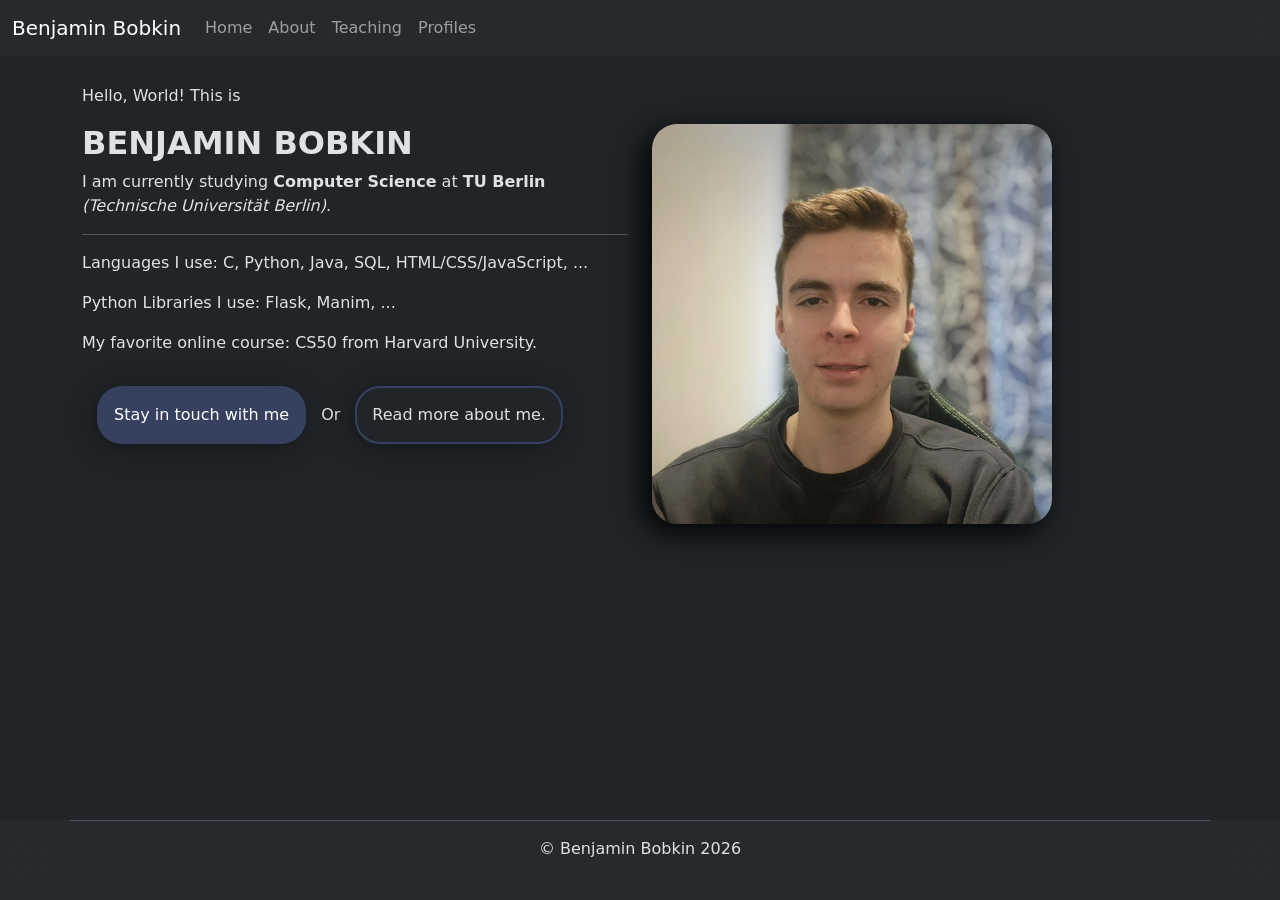
<file: docs/index.html>
<!DOCTYPE html>

<html lang="en" data-bs-theme="dark">
    <head>
        <link href="https://cdn.jsdelivr.net/npm/bootstrap@5.3.8/dist/css/bootstrap.min.css" rel="stylesheet" integrity="sha384-sRIl4kxILFvY47J16cr9ZwB07vP4J8+LH7qKQnuqkuIAvNWLzeN8tE5YBujZqJLB" crossorigin="anonymous">
        <script src="https://code.jquery.com/jquery-3.5.1.slim.min.js" integrity="sha384-DfXdz2htPH0lsSSs5nCTpuj/zy4C+OGpamoFVy38MVBnE+IbbVYUew+OrCXaRkfj" crossorigin="anonymous"></script>
        <script src="https://cdn.jsdelivr.net/npm/bootstrap@5.3.8/dist/js/bootstrap.bundle.min.js" integrity="sha384-FKyoEForCGlyvwx9Hj09JcYn3nv7wiPVlz7YYwJrWVcXK/BmnVDxM+D2scQbITxI" crossorigin="anonymous"></script>
        <link href="./static/styles.css" rel="stylesheet">

        <meta charset="utf-8">
        <meta name="viewport" content="width=device-width, initial-scale=1">
        <meta name="google-site-verification" content="f1Y95Fkr9N5ajHwKILg1iPdX_GPcLLiBWjdknBeHPIQ" />
        <meta name="description" content="
Portfolio of Benjamin Bobkin, a Computer Science student and tutor (UTA) at TU Berlin. Learn all about him here or visit his GitHub or LinkedIn
">

        <title>Benjamin Bobkin - 
    Homepage
</title>

        <link rel="icon" type="image/x-icon" href="./static/favicon.ico">

    </head>
    <body class="d-flex flex-column min-vh-100">
        <!-- Header/Navbar -->
        <header>
            <nav class="navbar navbar-expand-lg fixed-top" data-bs-theme="dark">
               <div class="container-fluid">
                   <a class="navbar-brand" href="index">Benjamin Bobkin</a>
                   <button class="navbar-toggler" type="button" data-bs-toggle="collapse" data-bs-target="#navbarSupportedContent" aria-controls="navbarSupportedContent" aria-expanded="false" aria-label="Toggle navigation">
                       <span class="navbar-toggler-icon"></span>
                   </button>
                   <div class="collapse navbar-collapse" id="navbarSupportedContent">
                       <ul class="navbar-nav me-auto mb-2 mb-lg-0">
   
                           <li class="nav-item">
                           <a class="nav-link" aria-current="page" href="index">Home</a>
                           </li>
   
                           <li class="nav-item">
                           <a class="nav-link" href="about">About</a>
                           </li>

                           <li class="nav-item">
                           <a class="nav-link" href="teaching">Teaching</a>
                           </li>
   
                           <li class="nav-item">
                           <a class="nav-link" href="profiles">Profiles</a>
                           </li>
   
                       </ul>
                   </div>
               </div>
           </nav>
        </header>

        <main class="flex-grow-1 container py-5">
            

    <p>Hello, World! This is</p>

    <div class="row">
        <div class="col-md-6">
            <h2><b>
                BENJAMIN BOBKIN
            </b></h2>

            <p>
                I am currently studying <b>Computer Science</b> at <b>TU Berlin</b> <i>(Technische Universität Berlin)</i>.
            </p>

            <hr >

            
            <p>
                Languages I use: C, Python, Java, SQL, HTML/CSS/JavaScript, ...
            </p>
            <p>
                Python Libraries I use: Flask, Manim, ...
            </p>
            <p>
                My favorite online course: CS50 from Harvard University.
            </p>

            <div class="two-or-buttons d-flex flex-column flex-sm-row align-items-center justify-content-start">
                <a href="profiles">
                    <button class="beautiful-button">
                        Stay in touch with me
                    </button>
                </a>
    
                <span class="separator">Or</span>
                
                <a href="about">
                    <button class="beautiful-button-secondary">
                        Read more about me.
                    </button>
                </a>
            </div>
        </div>


        <div class="col-md-6">
            <img src="./static/img/selfie.webp" alt="selfie" width="400" height="400" class="img-fluid beautiful-img">
        </div>

    </div>


        </main>

        <footer class="mt-auto">
            <div class="container py-3 border-top">&#169; Benjamin Bobkin 2026</div >
        </footer>

    </body>
</html>
</file>
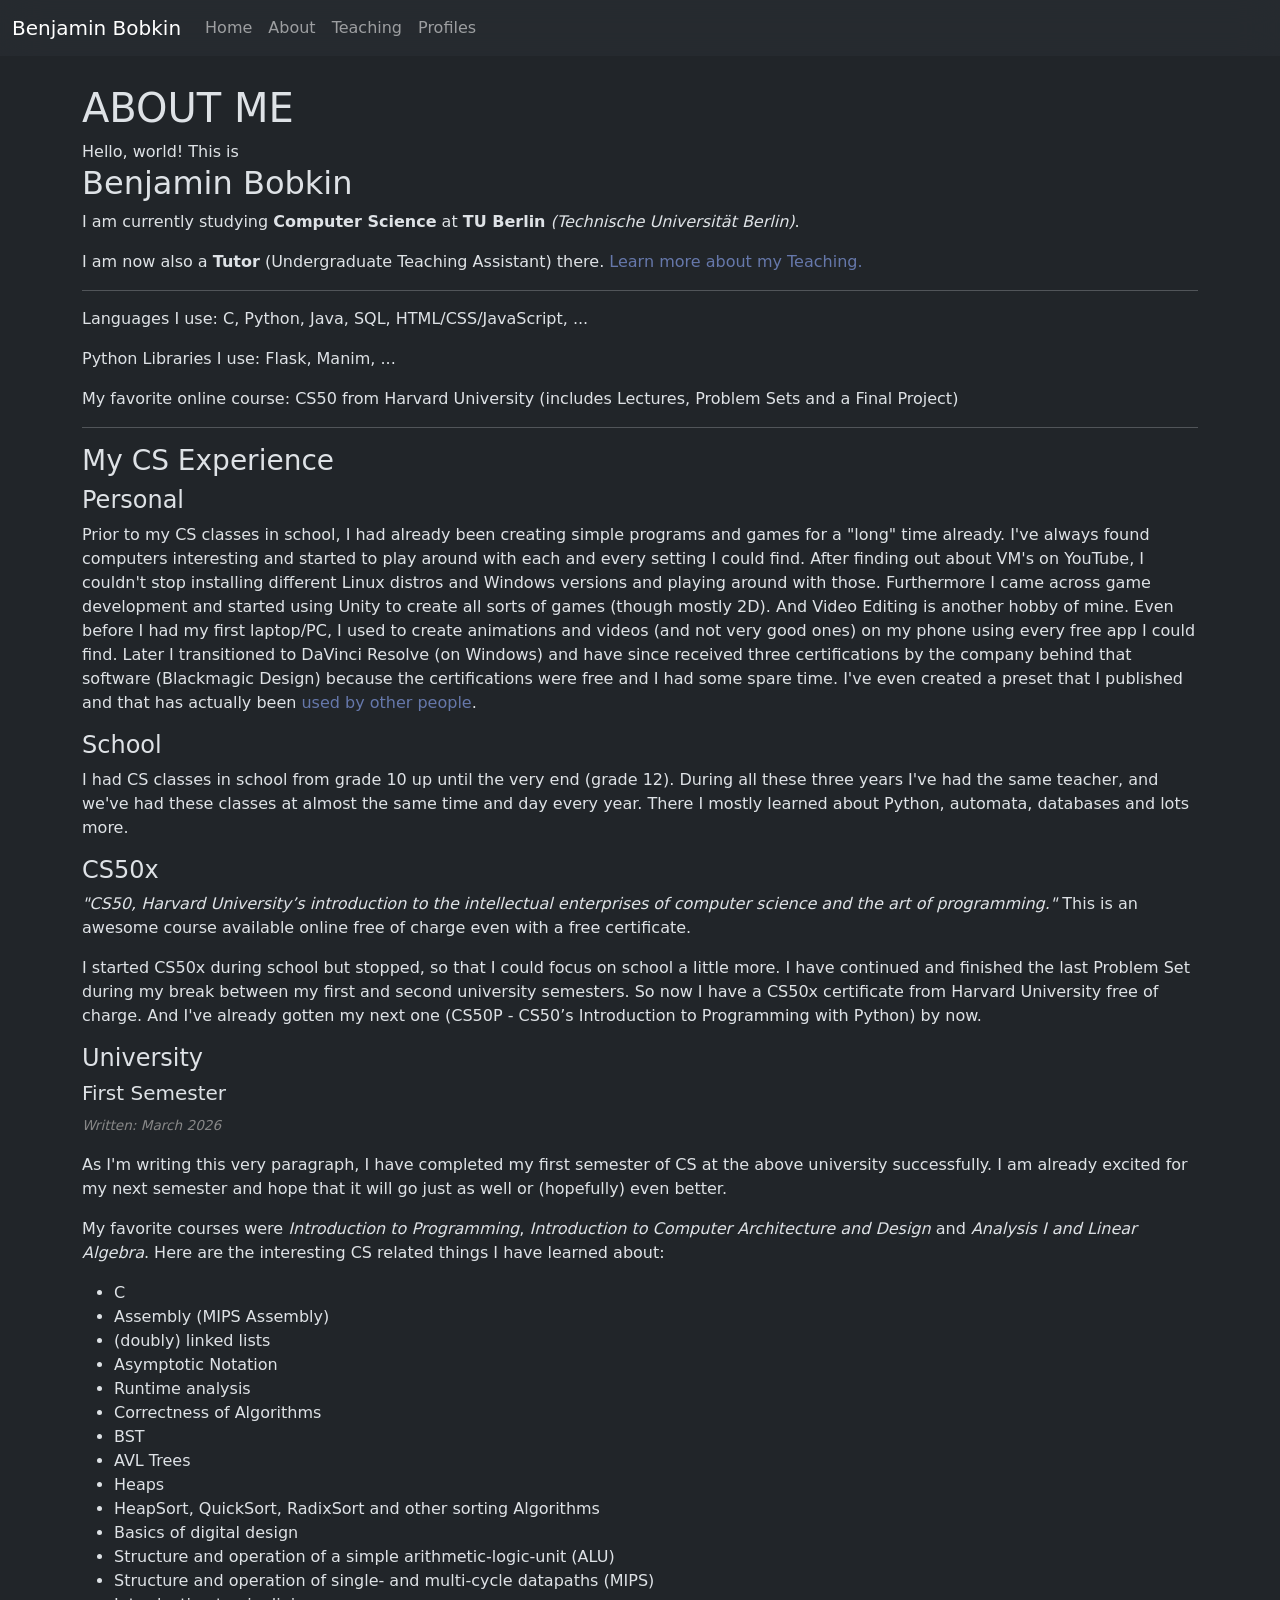
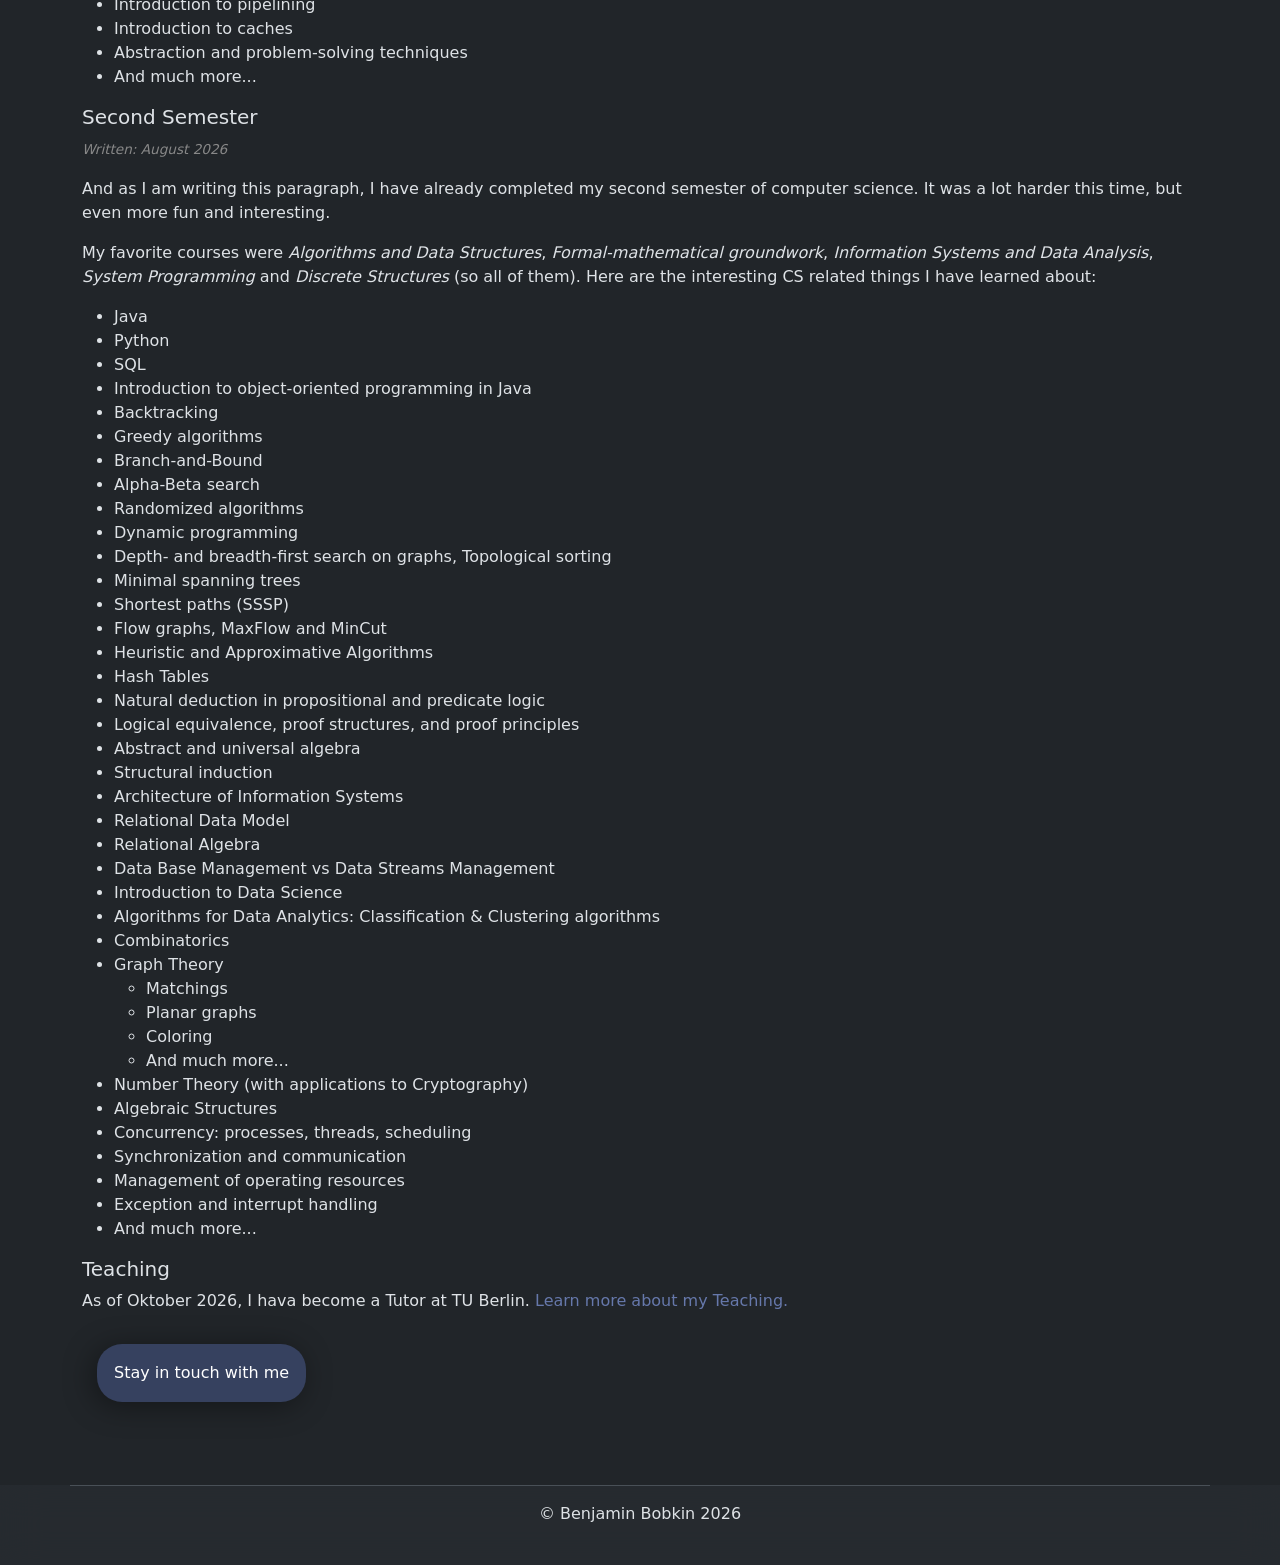
<file: docs/about.html>
<!DOCTYPE html>

<html lang="en" data-bs-theme="dark">
    <head>
        <link href="https://cdn.jsdelivr.net/npm/bootstrap@5.3.8/dist/css/bootstrap.min.css" rel="stylesheet" integrity="sha384-sRIl4kxILFvY47J16cr9ZwB07vP4J8+LH7qKQnuqkuIAvNWLzeN8tE5YBujZqJLB" crossorigin="anonymous">
        <script src="https://code.jquery.com/jquery-3.5.1.slim.min.js" integrity="sha384-DfXdz2htPH0lsSSs5nCTpuj/zy4C+OGpamoFVy38MVBnE+IbbVYUew+OrCXaRkfj" crossorigin="anonymous"></script>
        <script src="https://cdn.jsdelivr.net/npm/bootstrap@5.3.8/dist/js/bootstrap.bundle.min.js" integrity="sha384-FKyoEForCGlyvwx9Hj09JcYn3nv7wiPVlz7YYwJrWVcXK/BmnVDxM+D2scQbITxI" crossorigin="anonymous"></script>
        <link href="./static/styles.css" rel="stylesheet">

        <meta charset="utf-8">
        <meta name="viewport" content="width=device-width, initial-scale=1">
        <meta name="google-site-verification" content="f1Y95Fkr9N5ajHwKILg1iPdX_GPcLLiBWjdknBeHPIQ" />
        <meta name="description" content="
Read more about Benjamin Bobkin's history in Computer Science on his personal Portfolio
">

        <title>Benjamin Bobkin - 
    About
</title>

        <link rel="icon" type="image/x-icon" href="./static/favicon.ico">

    </head>
    <body class="d-flex flex-column min-vh-100">
        <!-- Header/Navbar -->
        <header>
            <nav class="navbar navbar-expand-lg fixed-top" data-bs-theme="dark">
               <div class="container-fluid">
                   <a class="navbar-brand" href="index">Benjamin Bobkin</a>
                   <button class="navbar-toggler" type="button" data-bs-toggle="collapse" data-bs-target="#navbarSupportedContent" aria-controls="navbarSupportedContent" aria-expanded="false" aria-label="Toggle navigation">
                       <span class="navbar-toggler-icon"></span>
                   </button>
                   <div class="collapse navbar-collapse" id="navbarSupportedContent">
                       <ul class="navbar-nav me-auto mb-2 mb-lg-0">
   
                           <li class="nav-item">
                           <a class="nav-link" aria-current="page" href="index">Home</a>
                           </li>
   
                           <li class="nav-item">
                           <a class="nav-link" href="about">About</a>
                           </li>

                           <li class="nav-item">
                           <a class="nav-link" href="teaching">Teaching</a>
                           </li>
   
                           <li class="nav-item">
                           <a class="nav-link" href="profiles">Profiles</a>
                           </li>
   
                       </ul>
                   </div>
               </div>
           </nav>
        </header>

        <main class="flex-grow-1 container py-5">
            
    
    <h1>ABOUT ME</h1>
    Hello, world! This is
    <h2>
        Benjamin Bobkin
    </h2> 

    <p>
        I am currently studying <b>Computer Science</b> at <b>TU Berlin</b> <i>(Technische Universität Berlin)</i>.
    </p>
    <p>
        I am now also a <b>Tutor</b> (Undergraduate Teaching Assistant) there. <a class="beautiful-link" href="teaching">Learn more about my Teaching.</a> 
    </p>

    <hr>
    
    <p>
        Languages I use: C, Python, Java, SQL, HTML/CSS/JavaScript, ...
    </p>
    <p>
        Python Libraries I use: Flask, Manim, ...
    </p>
    <p>
        My favorite online course: CS50 from Harvard University (includes Lectures, Problem Sets and a Final Project)
    </p>

    <hr>

    <h3>My CS Experience</h3>
    <h4>Personal</h4>
    <p>
    Prior to my CS classes in school, I had already been creating simple programs and games for a "long" time already.
    I've always found computers interesting and started to play around with each and every setting I could find.
    After finding out about VM's on YouTube, I couldn't stop installing different Linux distros and Windows versions and 
    playing around with those. Furthermore I came across game development and started using Unity to create all sorts of games
    (though mostly 2D). And Video Editing is another hobby of mine. Even before I had my first laptop/PC, I used to create
    animations and videos (and not very good ones) on my phone using every free app I could find. Later I transitioned to 
    DaVinci Resolve (on Windows) and have since received three certifications by the company behind that software (Blackmagic Design) because
    the certifications were free and I had some spare time. I've even created a preset that I published 
    and that has actually been<a target="_blank" class="beautiful-link" href="https://forum.blackmagicdesign.com/viewtopic.php?t=217813&p=1131195#:~:text=very%20useful%20and%20simple"> used by other people</a>.
    </p>
    <h4>School</h4>
    <p>
        I had CS classes in school from grade 10 up until the very end (grade 12).
        During all these three years I've had the same teacher, and we've had these classes at almost the same time and day every year.
        There I mostly learned about Python, automata, databases and lots more.
    </p>
    <h4>CS50x</h4>
    <p>
        <i>
           "CS50, Harvard University’s introduction to the intellectual enterprises of computer science and the art of
        programming." 
        </i>
        This is an awesome course available online free of charge even with a free certificate.
    </p>
    <p>
        I started CS50x during school but stopped, so that I could focus on school a little more. I have continued and 
        finished the last Problem Set during my break between my first and second university semesters. So now I have a CS50x certificate
        from Harvard University free of charge. And I've already gotten my next one (CS50P - CS50’s Introduction to Programming with Python) by now.
    </p>

    <h4>University</h4>
    <h5>First Semester</h5>
    <p><small class="timestamp"><i>Written: March 2026</i></small></p>
    <p>
        As I'm writing this very paragraph, I have completed my first semester of CS at the above university successfully.
        I am already excited for my next semester and hope that it will go just as well or (hopefully) even better.
    </p>
    <p>
        My favorite courses were <i>Introduction to Programming</i>, <i>Introduction to Computer Architecture and Design</i> and <i>Analysis I and Linear Algebra</i>.
        Here are the interesting CS related things I have learned about: 
        <ul>
            <li>C</li>
            <li>Assembly (MIPS Assembly)</li>
            <li>(doubly) linked lists</li>
            <li>Asymptotic Notation</li>
            <li>Runtime analysis</li>
            <li>Correctness of Algorithms</li>
            <li>BST</li>
            <li>AVL Trees</li>
            <li>Heaps</li>
            <li>HeapSort, QuickSort, RadixSort and other sorting Algorithms</li>
            <li>Basics of digital design</li>
            <li>Structure and operation of a simple arithmetic-logic-unit (ALU)</li>
            <li>Structure and operation of single- and multi-cycle datapaths (MIPS)</li>
            <li>Introduction to pipelining</li>
            <li>Introduction to caches</li>
            <li>Abstraction and problem-solving techniques</li>
            <li>And much more...</li>
        </ul>
    </p>

    <h5>Second Semester</h5>
    <p><small class="timestamp"><i>Written: August 2026</i></small></p>
    <p>
        And as I am writing this paragraph, I have already completed my second semester of computer science.
        It was a lot harder this time, but even more fun and interesting.
    </p>

    <p>
        My favorite courses were <i>Algorithms and Data Structures</i>, <i>Formal-mathematical groundwork</i>, <i>Information Systems and Data Analysis</i>, <i>System Programming</i> and <i>Discrete Structures</i> (so all of them).
        Here are the interesting CS related things I have learned about: 
        <ul>
            <li>Java</li>
            <li>Python</li>
            <li>SQL</li>
            <li>Introduction to object-oriented programming in Java</li>
            <li>Backtracking</li>
            <li>Greedy algorithms</li>
            <li>Branch-and-Bound</li>
            <li>Alpha-Beta search</li>
            <li>Randomized algorithms</li>
            <li>Dynamic programming</li>
            <li>Depth- and breadth-first search on graphs, Topological sorting</li>
            <li>Minimal spanning trees</li>
            <li>Shortest paths (SSSP)</li>
            <li>Flow graphs, MaxFlow and MinCut</li>
            <li>Heuristic and Approximative Algorithms</li>
            <li>Hash Tables</li>
            <li>Natural deduction in propositional and predicate logic</li>
            <li>Logical equivalence, proof structures, and proof principles</li>
            <li>Abstract and universal algebra</li>
            <li>Structural induction</li>
            <li>Architecture of Information Systems</li>
            <li>Relational Data Model </li>
            <li>Relational Algebra</li>
            <li>Data Base Management vs Data Streams Management</li>
            <li>Introduction to Data Science</li>
            <li>Algorithms for Data Analytics: Classification & Clustering algorithms</li>
            <li>Combinatorics</li>
            <li>Graph Theory</li>
            <ul>
                <li>Matchings</li>
                <li>Planar graphs</li>
                <li>Coloring</li>
                <li>And much more...</li>
            </ul>
            <li>Number Theory (with applications to Cryptography)</li>
            <li>Algebraic Structures</li>
            <li>Concurrency: processes, threads, scheduling</li>
            <li>Synchronization and communication</li>
            <li>Management of operating resources</li>
            <li>Exception and interrupt handling</li>
            <li>And much more...</li>
        </ul>
    </p>

    <h5>Teaching</h5>
    <p>
        As of Oktober 2026, I hava become a Tutor at TU Berlin. 
        <a class="beautiful-link" href="teaching">Learn more about my Teaching.</a> 
    </p>


    <a href="profiles">
        <button class="beautiful-button">
            Stay in touch with me
        </button>
    </a>


        </main>

        <footer class="mt-auto">
            <div class="container py-3 border-top">&#169; Benjamin Bobkin 2026</div >
        </footer>

    </body>
</html>
</file>
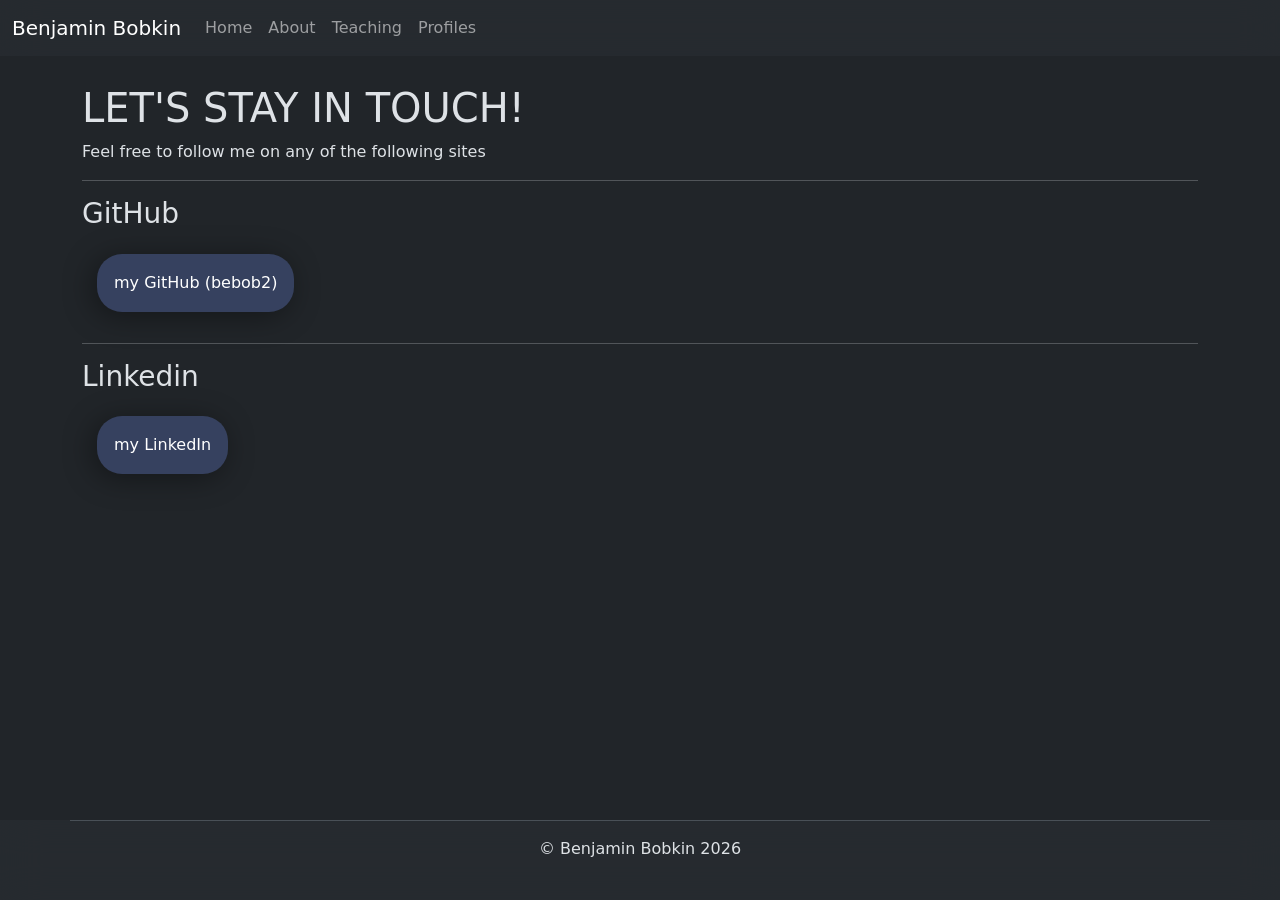
<file: docs/profiles.html>
<!DOCTYPE html>

<html lang="en" data-bs-theme="dark">
    <head>
        <link href="https://cdn.jsdelivr.net/npm/bootstrap@5.3.8/dist/css/bootstrap.min.css" rel="stylesheet" integrity="sha384-sRIl4kxILFvY47J16cr9ZwB07vP4J8+LH7qKQnuqkuIAvNWLzeN8tE5YBujZqJLB" crossorigin="anonymous">
        <script src="https://code.jquery.com/jquery-3.5.1.slim.min.js" integrity="sha384-DfXdz2htPH0lsSSs5nCTpuj/zy4C+OGpamoFVy38MVBnE+IbbVYUew+OrCXaRkfj" crossorigin="anonymous"></script>
        <script src="https://cdn.jsdelivr.net/npm/bootstrap@5.3.8/dist/js/bootstrap.bundle.min.js" integrity="sha384-FKyoEForCGlyvwx9Hj09JcYn3nv7wiPVlz7YYwJrWVcXK/BmnVDxM+D2scQbITxI" crossorigin="anonymous"></script>
        <link href="./static/styles.css" rel="stylesheet">

        <meta charset="utf-8">
        <meta name="viewport" content="width=device-width, initial-scale=1">
        <meta name="google-site-verification" content="f1Y95Fkr9N5ajHwKILg1iPdX_GPcLLiBWjdknBeHPIQ" />
        <meta name="description" content="
Connect with Benjamin Bobkin and learn more by exploring his GitHub or LinkedIn
">

        <title>Benjamin Bobkin - 
    Profiles
</title>

        <link rel="icon" type="image/x-icon" href="./static/favicon.ico">

    </head>
    <body class="d-flex flex-column min-vh-100">
        <!-- Header/Navbar -->
        <header>
            <nav class="navbar navbar-expand-lg fixed-top" data-bs-theme="dark">
               <div class="container-fluid">
                   <a class="navbar-brand" href="index">Benjamin Bobkin</a>
                   <button class="navbar-toggler" type="button" data-bs-toggle="collapse" data-bs-target="#navbarSupportedContent" aria-controls="navbarSupportedContent" aria-expanded="false" aria-label="Toggle navigation">
                       <span class="navbar-toggler-icon"></span>
                   </button>
                   <div class="collapse navbar-collapse" id="navbarSupportedContent">
                       <ul class="navbar-nav me-auto mb-2 mb-lg-0">
   
                           <li class="nav-item">
                           <a class="nav-link" aria-current="page" href="index">Home</a>
                           </li>
   
                           <li class="nav-item">
                           <a class="nav-link" href="about">About</a>
                           </li>

                           <li class="nav-item">
                           <a class="nav-link" href="teaching">Teaching</a>
                           </li>
   
                           <li class="nav-item">
                           <a class="nav-link" href="profiles">Profiles</a>
                           </li>
   
                       </ul>
                   </div>
               </div>
           </nav>
        </header>

        <main class="flex-grow-1 container py-5">
            

    <h1>LET'S STAY IN TOUCH!</h1>
    Feel free to follow me on any of the following sites

    <hr>

    <h3>GitHub</h3>
    <a href="https://www.github.com/bebob2" target="_blank" rel="noopener noreferrer">
        <button class="beautiful-button">my GitHub (bebob2)</button>
    </a>
    <hr>
    <h3>Linkedin</h3>
    <a href="https://www.linkedin.com/in/benjamin-bobkin/" target="_blank" rel="noopener noreferrer">
        <button class="beautiful-button">my LinkedIn</button>
    </a>


        </main>

        <footer class="mt-auto">
            <div class="container py-3 border-top">&#169; Benjamin Bobkin 2026</div >
        </footer>

    </body>
</html>
</file>
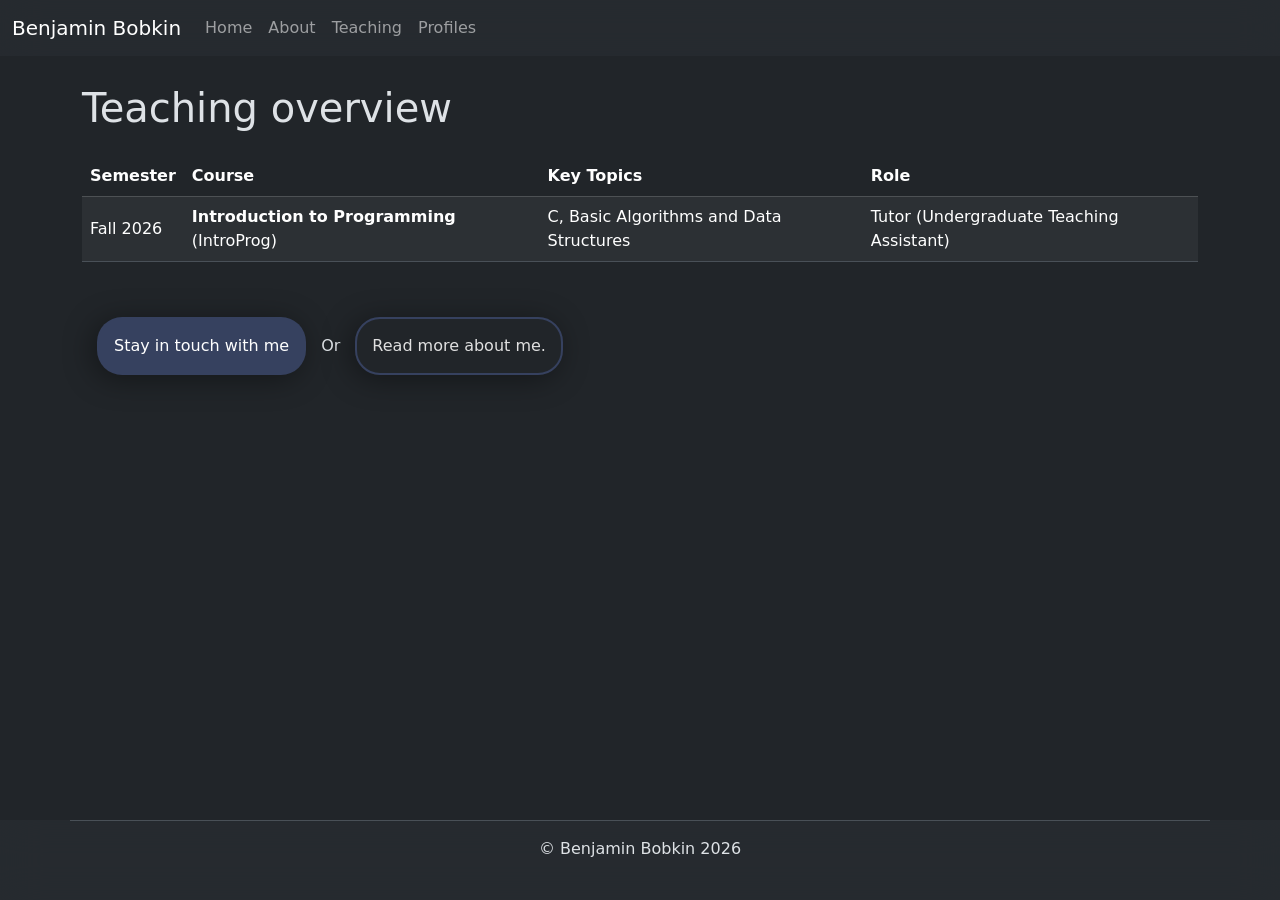
<file: docs/teaching.html>
<!DOCTYPE html>

<html lang="en" data-bs-theme="dark">
    <head>
        <link href="https://cdn.jsdelivr.net/npm/bootstrap@5.3.8/dist/css/bootstrap.min.css" rel="stylesheet" integrity="sha384-sRIl4kxILFvY47J16cr9ZwB07vP4J8+LH7qKQnuqkuIAvNWLzeN8tE5YBujZqJLB" crossorigin="anonymous">
        <script src="https://code.jquery.com/jquery-3.5.1.slim.min.js" integrity="sha384-DfXdz2htPH0lsSSs5nCTpuj/zy4C+OGpamoFVy38MVBnE+IbbVYUew+OrCXaRkfj" crossorigin="anonymous"></script>
        <script src="https://cdn.jsdelivr.net/npm/bootstrap@5.3.8/dist/js/bootstrap.bundle.min.js" integrity="sha384-FKyoEForCGlyvwx9Hj09JcYn3nv7wiPVlz7YYwJrWVcXK/BmnVDxM+D2scQbITxI" crossorigin="anonymous"></script>
        <link href="./static/styles.css" rel="stylesheet">

        <meta charset="utf-8">
        <meta name="viewport" content="width=device-width, initial-scale=1">
        <meta name="google-site-verification" content="f1Y95Fkr9N5ajHwKILg1iPdX_GPcLLiBWjdknBeHPIQ" />
        <meta name="description" content="
Teaching overview of Benjamin Bobkin. See what he has thought others on his Portfolio
">

        <title>Benjamin Bobkin - 
    Teaching
</title>

        <link rel="icon" type="image/x-icon" href="./static/favicon.ico">

    </head>
    <body class="d-flex flex-column min-vh-100">
        <!-- Header/Navbar -->
        <header>
            <nav class="navbar navbar-expand-lg fixed-top" data-bs-theme="dark">
               <div class="container-fluid">
                   <a class="navbar-brand" href="index">Benjamin Bobkin</a>
                   <button class="navbar-toggler" type="button" data-bs-toggle="collapse" data-bs-target="#navbarSupportedContent" aria-controls="navbarSupportedContent" aria-expanded="false" aria-label="Toggle navigation">
                       <span class="navbar-toggler-icon"></span>
                   </button>
                   <div class="collapse navbar-collapse" id="navbarSupportedContent">
                       <ul class="navbar-nav me-auto mb-2 mb-lg-0">
   
                           <li class="nav-item">
                           <a class="nav-link" aria-current="page" href="index">Home</a>
                           </li>
   
                           <li class="nav-item">
                           <a class="nav-link" href="about">About</a>
                           </li>

                           <li class="nav-item">
                           <a class="nav-link" href="teaching">Teaching</a>
                           </li>
   
                           <li class="nav-item">
                           <a class="nav-link" href="profiles">Profiles</a>
                           </li>
   
                       </ul>
                   </div>
               </div>
           </nav>
        </header>

        <main class="flex-grow-1 container py-5">
            

    <h1>Teaching overview</h1>

    <div class="table-responsive my-4">
        <table class="table table-striped table-hover align-middle">
            <thead class="table-dark">
                <tr>
                    <th scope="col">Semester</th>
                    <!-- Note for me: WiSe = Fall and SoSe = Spring -->
                    <th scope="col">Course</th>
                    <th scope="col">Key Topics</th>
                    <th scope="col">Role</th>
                </tr>
            </thead>
            <tbody>
                <tr>
                    <td>Fall 2026</td>
                    <td><strong>Introduction to Programming</strong> (IntroProg)</td>
                    <td>C, Basic Algorithms and Data Structures</td>
                    <td>Tutor (Undergraduate Teaching Assistant)</td>
                </tr>
            </tbody>
        </table>
    </div>


    <div class="two-or-buttons d-flex flex-column flex-sm-row align-items-center justify-content-start">
        <a href="profiles">
            <button class="beautiful-button">
                Stay in touch with me
            </button>
        </a>

        <span class="separator">Or</span>
        
        <a href="about">
            <button class="beautiful-button-secondary">
                Read more about me.
            </button>
        </a>
    </div>


        </main>

        <footer class="mt-auto">
            <div class="container py-3 border-top">&#169; Benjamin Bobkin 2026</div >
        </footer>

    </body>
</html>
</file>
<file: docs/static/styles.css>
main{
    margin:20px;
    flex: 1 0 auto;
}
body {
    padding-top: 1rem;
    height: 100%;
    display: flex;
    flex-direction: column;
}
footer{
    flex-shrink: 0;
    align-items: center;
    text-align: center;
    min-height: 5rem;
    background-color: rgba(43, 48, 53, 0.6);
    backdrop-filter: blur(20px);
}

nav{
    position: fixed;
    background-color: rgba(43, 48, 53, 0.6);
    backdrop-filter: blur(20px);
}

@keyframes quickAppear{
    from{
        opacity: 0;
        transform: scale(0.9) translateY(10px);
    }
    to{
        opacity: 1;
        transform: scale(1) translateY(0);
    }
}

.beautiful-button{
    background-color: #36415f;
    color: white;
    border: 2px solid transparent;
    animation: quickAppear 1s ease-out forwards;
    border-radius: 25px;
    padding: 15px;
    box-shadow: -4px 4px 30px rgb(0 0 0 / 40%);
    margin: 15px;
    transition: transform 0.3s ease, background-color 0.3s ease;
}

.beautiful-button:hover{
    background-color: #1b2130;
    transform: scale(1.1) !important;
}

.beautiful-button-secondary {
    background-color: transparent;
    color: #e0e0e0;
    border: 2px solid #36415f;
    animation: quickAppear 1s ease-out forwards;
    border-radius: 25px;
    padding: 15px;
    box-shadow: -4px 4px 30px rgb(0 0 0 / 40%);
    margin: 15px;
    transition: transform 0.3s ease, background-color 0.3s ease, border-color 0.3s ease, color 0.3s ease;
}

.beautiful-button-secondary:hover {
    background-color: #1b2130;
    border: 2px solid #1b2130;
    color: white;
    transform: scale(1.1) !important;
}

.beautiful-img{
    border-radius: 25px;
    box-shadow: -8px 8px 30px black;
}
.beautiful-img:hover{
    transform: scale(1.01);
}


.timestamp {
    color: #888888;
    font-size: 0.85em;
}

.beautiful-link {
    color: #6678ab;
    transition: color 0.3s ease;
    text-decoration: none;

}

.beautiful-link:hover {
    color: #99aee6;
    text-decoration: underline;
}

.button-group {
  display: flex;
  flex-direction: row;
  align-items: center;
  gap: 20px;
  justify-content: center;
}
</file>
